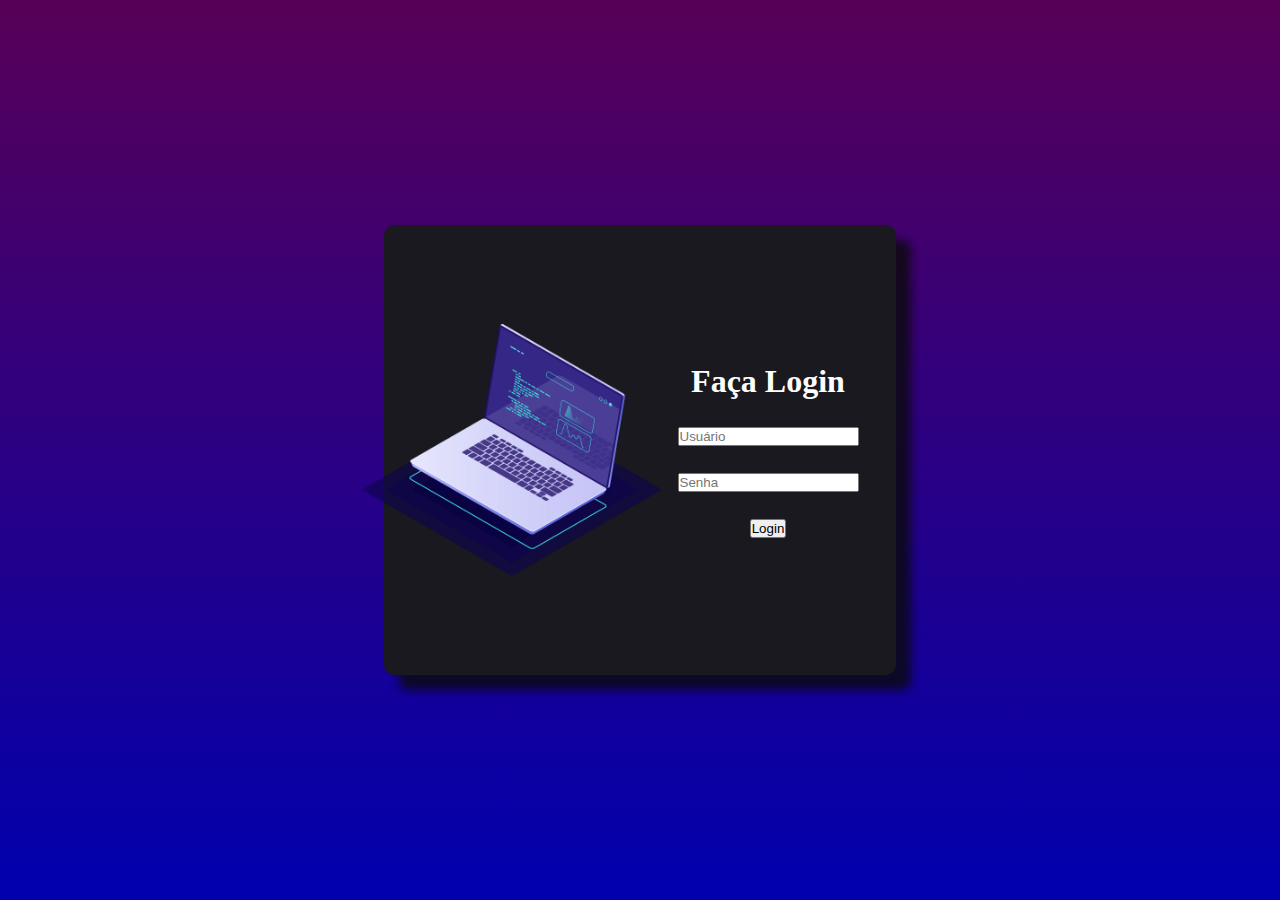
<file: index.html>
<!DOCTYPE html>
<html lang="en">
<head>
    <meta charset="UTF-8">
    <meta http-equiv="X-UA-Compatible" content="IE=edge">
    <meta name="viewport" content="width=device-width, initial-scale=1.0">
    <title>Document</title>

    <link rel="stylesheet" href="./assets/css/style.css">
    <link href="https://cdn.jsdelivr.net/npm/bootstrap@5.2.2/dist/css/bootstrap.min.css" rel="stylesheet" integrity="sha384-Zenh87qX5JnK2Jl0vWa8Ck2rdkQ2Bzep5IDxbcnCeuOxjzrPF/et3URy9Bv1WTRi" crossorigin="anonymous">
</head>

<body>
    <section class="main">
        <div class="login">
            <div class="img">
                <img src="./assets/img/b.png" alt="" width="300px">
            </div>
            <div class="form">
                <h1>Faça Login</h1>
                <input id="user" type="text" placeholder="Usuário">
                <input id="senha" type="password" placeholder="Senha">
                <button class="btn btn-primary" onclick="calculate()">
                    <a>Login</a>
                </button>
            </div>
        </div>
    </section>

    <script src="./assets/js/index.js"></script>
    <script src="https://cdn.jsdelivr.net/npm/bootstrap@5.2.2/dist/js/bootstrap.bundle.min.js" integrity="sha384-OERcA2EqjJCMA+/3y+gxIOqMEjwtxJY7qPCqsdltbNJuaOe923+mo//f6V8Qbsw3" crossorigin="anonymous"></script>
</body>

</html>
</file>
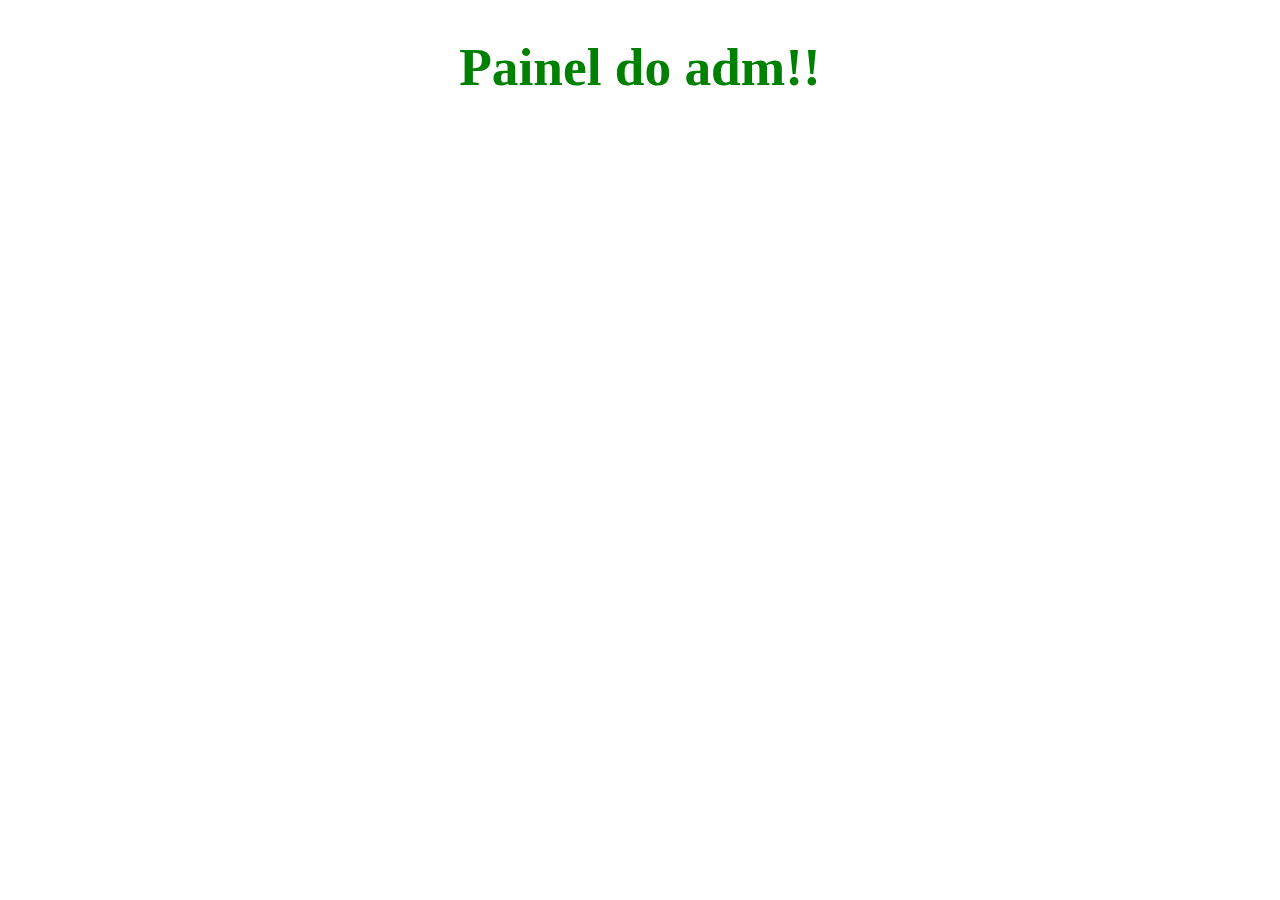
<file: admin.html>
<!DOCTYPE html>
<html lang="en">
<head>
    <meta charset="UTF-8">
    <meta http-equiv="X-UA-Compatible" content="IE=edge">
    <meta name="viewport" content="width=device-width, initial-scale=1.0">
    <title>Document</title>
</head>

<body>
    <h1 style="color: green; text-align: center; font-size: 40pt;">Painel do adm!!</h1>
</body>

</html>
</file>
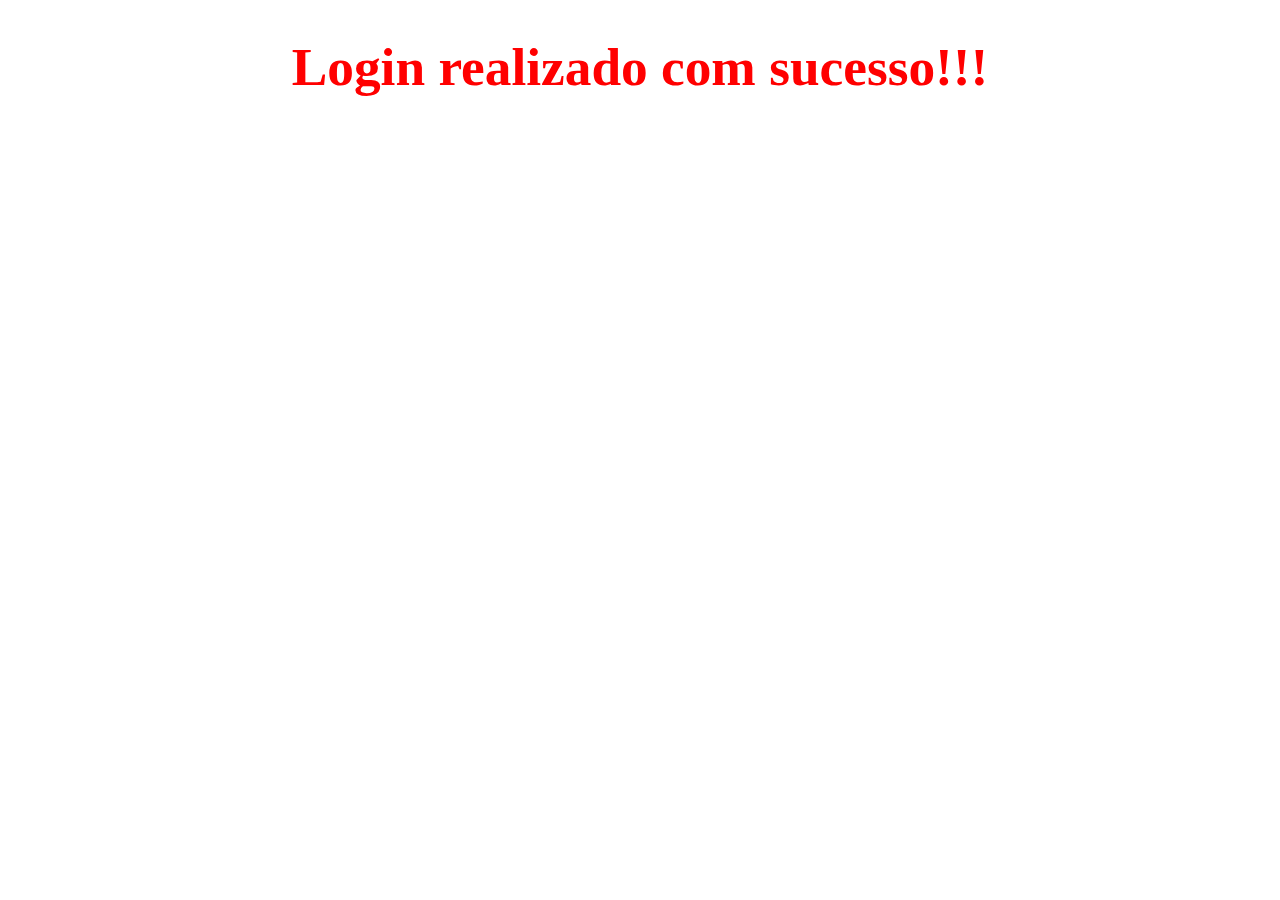
<file: page.html>
<!DOCTYPE html>
<html lang="en">
<head>
    <meta charset="UTF-8">
    <meta http-equiv="X-UA-Compatible" content="IE=edge">
    <meta name="viewport" content="width=device-width, initial-scale=1.0">
    <title>Document</title>
</head>

<body>
    <h1 style="color: red; text-align: center; font-size: 40pt;">Login realizado com sucesso!!!</h1>
</body>

</html>
</file>
<file: assets/css/style.css>
*{
    margin: 0px;
    padding: 0px;
}

.main{
    width: 100%;
    height: 100vh;
    display: flex;
    align-items: center;
    justify-content: center;
    background-color: rgba(0, 0, 0, 0.315);
}

.login{
    width: 40%;
    height: 50vh;
    background-color: rgb(25, 25, 31);
    display: flex;
    border: 0px;
    border-radius: 10px;
    box-shadow: 15px 15px 10px rgba(10, 10, 10, 0.795);
}

.img{
    width: 50%;
    height: 50vh;
    display: flex;
    align-items: center;
    justify-content: center;
}

.form{
    width: 50%;
    height: 50vh;
    color: white;
    display: flex;
    flex-direction: column;
    text-align: center;
    align-items: center;
    justify-content: center;
    gap: 3vh;
}

body{
    background-image: linear-gradient(purple, blue);
}
</file>
